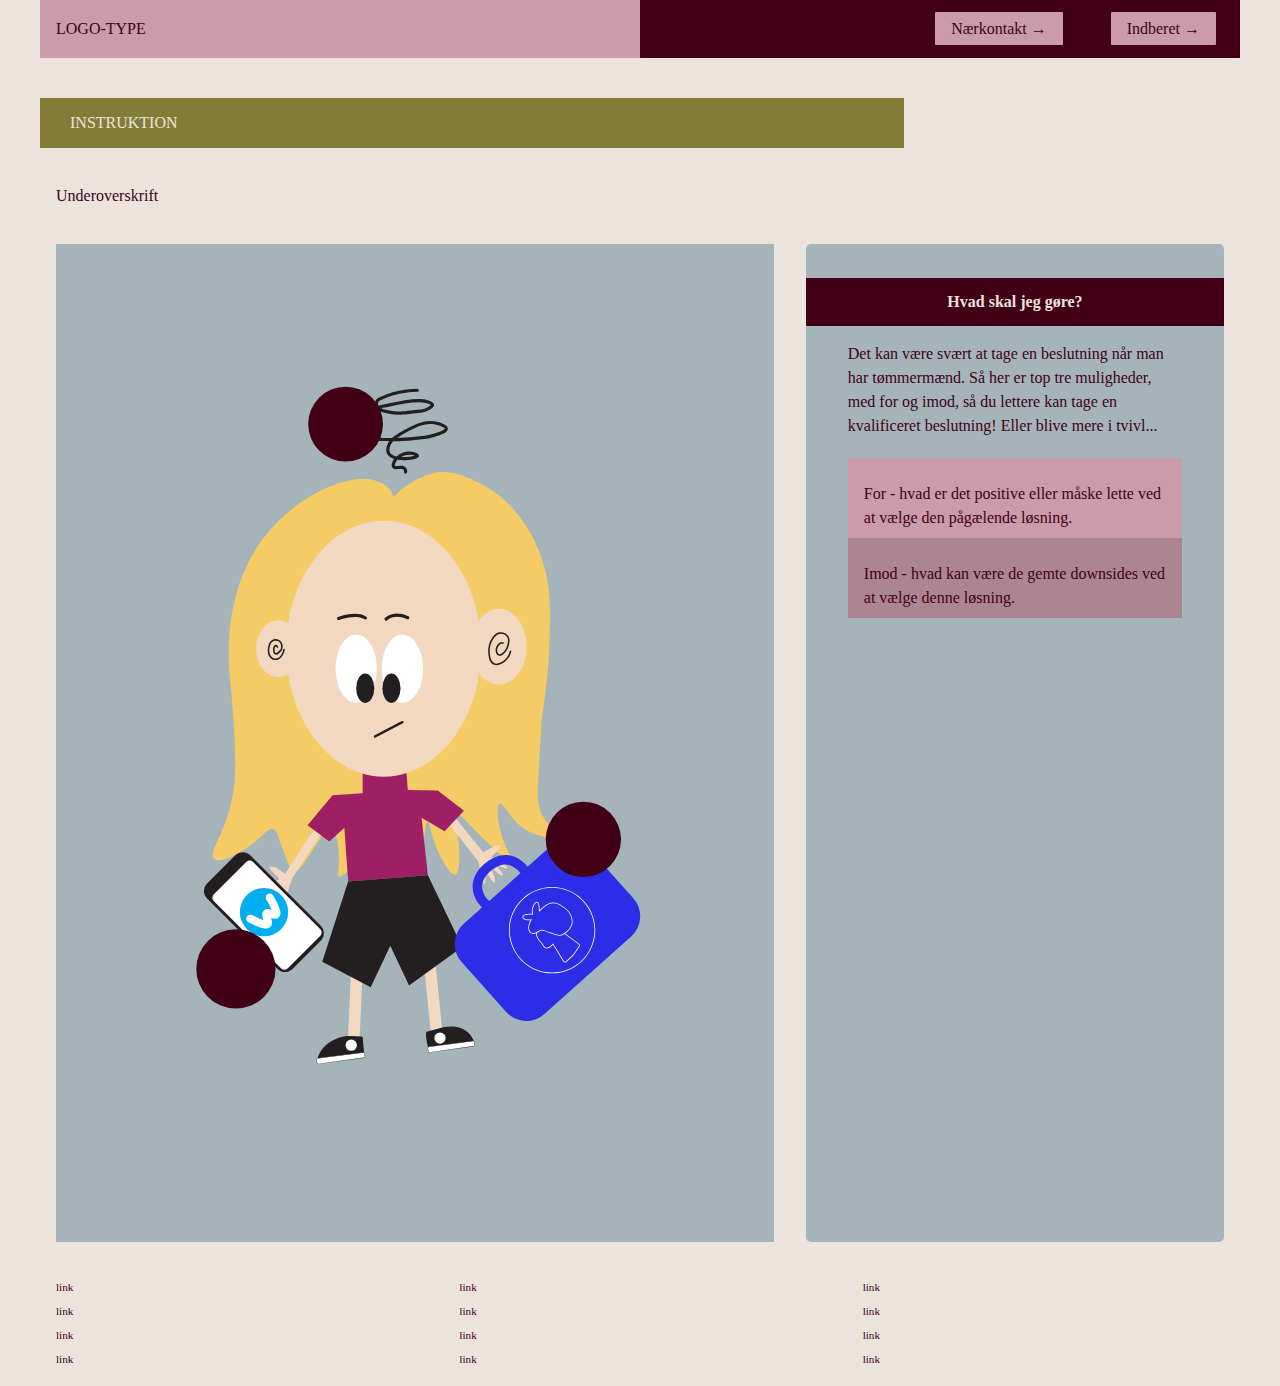
<file: instruction.html>
<!DOCTYPE html>
<html lang="en">

<head>
  <meta charset="UTF-8" />
  <meta http-equiv="X-UA-Compatible" content="IE=edge" />
  <meta name="viewport" content="width=device-width, initial-scale=1.0" />
  <link rel="stylesheet" href="css/reset.css" />
  <link rel="stylesheet" href="css/custom.css" />
  <link rel="stylesheet" href="css/fonts.css" />
  <link rel="stylesheet" href="css/general.css" />
  <link rel="stylesheet" href="css/layout.css" />
  <link rel="stylesheet" href="css/burger.css" />
  <link rel="stylesheet" href="css/cards.css" />
  <link rel="stylesheet" href="css/infographic.css" />
  <link rel="icon" type="image/png" href="img/fav.png" />
  <title>Emergency Site</title>
</head>

<body id="instruction">
  <header>
    <nav>
      <div id="logotype-wrapper" class="logo">
        <a href="index.html"> LOGO-TYPE </a>
      </div>
      <ul class="menu">
        <li><a class="menuItem" href="instruction.html">Nærkontakt </a></li>
        <li><a class="menuItem" href="register.html">Indberet</a></li>
      </ul>
      <button class="burger">
        <span class="line"></span>
        <span class="line"></span>
        <span class="line"></span>
      </button>
    </nav>
  </header>

  <main>
    <h1>INSTRUKTION</h1>
    <p>Underoverskrift</p>
    <section class="info-graphic">
      <?xml version="1.0" encoding="UTF-8"?>
      <svg xmlns="http://www.w3.org/2000/svg" viewBox="0 0 451.6 602.13">
        <g id="Rentegning">
          <path id="hår"
            d="M210.99,143.41c-1.01-2.59-5.04-5.62-10.79-7.38-16.84-5.15-55.64,11.65-75.67,45.19-19.14,32.05-15.93,69.78-15.37,76.38.41,4.88,1.55,14.36,2.46,29.97.81,13.91,1.44,24.78.92,34.89-1.57,30.78-18.1,47.59-12.91,51.79,4.42,3.58,18.95-5.99,20.59-7.07,9.67-6.37,12.82-12.91,16.6-11.68,2.19.71,2.4,3.31,6.63,14.75,4.13,11.17,5.2,12.12,6.28,12.3,1.76.28,3.75-1.47,12.91-15.68,6.71-10.4,8.03-13.18,9.84-12.91,3.52.53,5.55,12.11,5.53,20.6-.01,6.77-1.32,10.11,0,10.76,2.35,1.15,9.93-7.7,15.06-16.6,5.53-9.59,6.07-15.55,8.71-15.68,3.17-.16,6,8.77,9.21,18.75,3.46,10.76,3.47,14.6,5.7,15.06,3.88.8,9.99-9.57,12.96-18.44,3.27-9.78,2.61-17.44,4-17.52,1.43-.08,1.89,8.18,6.76,18.75.37.81,7.18,15.4,10.76,14.45,3.74-1,2.3-18.54,2.15-20.29-.97-11.8-3.88-17.8-2.15-18.75,1.9-1.04,6.58,5.59,17.83,16.6,1.85,1.81,16.31,15.97,18.14,14.45,1.26-1.05-5.13-8.22-8.02-21.21-1.27-5.71-2.29-14.5,0-15.37,2.93-1.12,6.91,12.32,19.08,17.83,7.81,3.53,16.56,4.05,17.52,1.84.88-2.01-5.45-4.65-9.53-11.99-3.71-6.67-3.4-13.35-3.07-19.06,1.6-27.57,2.39-41.35,2.46-41.81,1.94-13.71,4.51-31.95,4.92-49.92.5-22.05.86-38.12-7.07-56.74-3.28-7.71-13.07-29.81-36.27-41.5-8.79-4.42-19.37-9.49-30.74-6.46-7.1,1.9-10.94,4.7-15.29,7.31-8.21,4.93-7.83,10.3-10.14,4.37Z"
            style="fill: #f4cb64;" />
          <path id="højreArm"
            d="M247,343.31l21.48,26.43c.17.21.47.27.71.13l7.53-4.39c.08-.05.16-.07.25-.08l2-.09c.39-.02.68.37.55.74l-.63,1.79c-.03.08-.07.15-.14.21l-4.69,4.58c-.27.27-.2.72.14.89l7.88,4.01c.06.03.11.07.15.11l1.49,1.57c.37.39.03,1.03-.5.93l-2.65-.49c-.06-.01-.12-.03-.17-.06l-5.45-3.04,4.4,4.67s.04.05.06.08l1.66,2.54c.31.47-.2,1.05-.71.8l-2.42-1.21c-.05-.03-.1-.06-.14-.1l-2.56-2.49c-.42-.41-1.12.04-.91.59l1.52,4.04c.02.05.03.11.03.16l.17,2.91c.03.54-.65.8-.99.38l-1.71-2.13s-.04-.05-.05-.07l-1.99-3.53c-.27-.48-1.01-.31-1.04.24l-.19,3.73s0,.04,0,.05l-.34,2.31c-.08.56-.86.65-1.07.12l-.85-2.19s-.02-.07-.03-.1l-2.03-11.34c-.02-.09-.05-.17-.11-.24l-22.52-28.79c-.17-.22-.15-.54.04-.73l2.98-2.98c.23-.23.62-.21.82.04Z"
            style="fill: #f2d8c0;" />
          <path id="venstreArm"
            d="M163.62,353.41l-19.23,29.63c-.17.27-.53.34-.79.15l-5.19-3.62c-.07-.05-.15-.08-.24-.09l-3.16-.48c-.46-.07-.8.42-.57.83l1.14,2.02s.06.09.1.13l4.44,4.34c.29.28.19.77-.18.92l-5.97,2.44c-.06.03-.12.06-.17.11l-1.65,1.51c-.41.37-.09,1.05.46.97l2.52-.38c.06,0,.11-.03.16-.05l5.7-2.78-5.16,4.1c-.05.04-.09.09-.13.14l-1.11,1.77c-.28.45.16,1.01.67.83l2.14-.76c.07-.02.13-.06.19-.11l5.02-4.49-4.27,5.37c-.05.07-.09.14-.11.23l-.42,1.84c-.13.56.56.92.95.51l1.3-1.36s.03-.03.04-.05l2.19-2.91c.36-.48,1.12-.14,1,.45l-.69,3.33c-.01.07-.02.14,0,.21l.24,1.43c.09.54.82.64,1.06.15l1.17-2.38s.02-.05.03-.08l3.38-10.83s.04-.1.07-.14l19.29-29.73c.16-.25.1-.57-.13-.75l-3.27-2.53c-.26-.2-.64-.14-.82.14Z"
            style="fill: #f2d8c0;" />
          <polygon id="tShirt"
            points="192.88 315.57 192.88 332.81 173.95 334.09 158.22 353.08 171.87 363.17 181.37 354.56 183.74 388.4 233.9 384.54 229.94 348.26 244.42 356.73 256.62 343.95 240.09 331.08 221.26 330.78 219.87 312.71 192.88 315.57"
            style="fill: #9e1f63;" />
          <path id="ansigt"
            d="M278.62,216.9c-5.01,0-9.52,2.9-12.69,7.53-6.1-36.02-30.54-62.95-59.79-62.95s-54.44,27.74-60.06,64.57c-1.88-1.22-4-1.93-6.25-1.93-7.66,0-13.87,8-13.87,17.88s6.21,17.88,13.87,17.88c2.25,0,4.37-.71,6.25-1.93,5.64,36.81,30.38,64.53,60.06,64.53s54.63-27.96,60.12-65.01c3.15,4.36,7.52,7.06,12.36,7.06,9.61,0,17.39-10.66,17.39-23.81s-7.79-23.81-17.39-23.81Z"
            style="fill: #f2d8c0;" />
          <path
            d="M137.94,249.12c-.57,0-1.2-.1-1.83-.41-.87-.42-1.37-1.06-1.59-1.33-2.03-2.57-1.2-6.25-.9-7.31.33-1.16.64-2.26,1.72-3.13,1.16-.93,3.22-1.48,5-.48,2.39,1.35,2.65,4.56,1.79,6.27-.26.51-.59.85-1.01,1.27-.62.64-2.08,2.13-3.33,1.62-.84-.34-1.06-1.35-1.18-1.9-.27-1.21-.03-2.7.56-3.53.33-.47.68-.6.92-.63.56-.07,1.09.3,1.64,1.11.15.23.09.54-.13.69-.23.15-.54.09-.69-.13-.45-.66-.68-.68-.69-.68h0s-.11.05-.23.21c-.38.53-.63,1.7-.4,2.74.08.34.23,1.05.58,1.19.29.12.91-.03,2.24-1.4.38-.39.64-.65.83-1.03.67-1.32.46-3.9-1.39-4.94-1.37-.77-2.98-.34-3.89.39-.83.66-1.07,1.53-1.38,2.62-.27.95-1.02,4.22.72,6.42.19.24.57.72,1.24,1.05,1.28.62,2.6.15,2.97-.01,1.07-.45,1.62-1.28,2.16-2.08.65-.97,1.08-2.07,1.28-3.28.05-.27.3-.45.58-.41.27.05.46.3.41.58-.23,1.35-.71,2.58-1.44,3.67-.59.88-1.26,1.88-2.6,2.45-.29.12-1.05.4-1.97.4Z"
            style="fill: #231f20;" />
          <path
            d="M276.93,252.37c-.47,0-.96-.08-1.46-.3-1.41-.6-2.14-1.88-2.45-2.42-.46-.81-.8-2.06-.99-3.62-.18-1.53-.49-4.08.48-7.16.2-.62.61-1.9,1.55-3.32.95-1.43,2.26-3.39,4.58-3.87,2.05-.42,4.77.35,6.04,2.63,1.1,1.97.51,4.12.05,5.86-.57,2.14-1.58,3.81-3,4.96-.8.66-2.14,1.75-3.5,1.18-1.34-.57-1.63-2.4-1.69-2.95-.26-2.42,1.41-5,3.49-5.42.4-.08.81-.08,1.22,0,.27.05.45.31.4.58-.05.27-.32.45-.58.4-.29-.05-.57-.06-.84,0-1.58.32-2.89,2.42-2.69,4.33.09.81.42,1.86,1.09,2.14.79.34,1.84-.52,2.47-1.03,1.88-1.54,2.47-3.73,2.66-4.45.44-1.64.94-3.5.05-5.11-1.02-1.84-3.33-2.48-4.97-2.13-1.93.4-3.05,2.09-3.96,3.44-.87,1.31-1.25,2.5-1.43,3.07-.91,2.86-.62,5.29-.44,6.73.17,1.41.48,2.56.86,3.24.29.5.88,1.54,1.97,2,1.12.48,2.2.08,3.33-.34,1.03-.38,3.58-1.58,5.19-4.53.46-.85.81-1.78,1.03-2.75.06-.27.32-.44.6-.38.27.06.44.33.38.6-.24,1.06-.62,2.08-1.13,3.01-1.77,3.25-4.59,4.57-5.72,4.99-.8.3-1.68.62-2.61.62Z"
            style="fill: #231f20;" />
          <ellipse id="venstreØjeH" cx="188.79" cy="254.54" rx="13" ry="21.51" style="fill: #fff;" />
          <ellipse id="højreØjeH" cx="217.89" cy="254.54" rx="13" ry="21.51" style="fill: #fff;" />
          <ellipse id="venstreØjes" cx="194.49" cy="266.83" rx="5.7" ry="9.22" style="fill: #231f20;" />
          <ellipse id="højreØjeS" cx="210.99" cy="266.83" rx="5.7" ry="9.22" style="fill: #231f20;" />
          <g id="mund">
            <g>
              <path d="M200.58,297.2c5.77-3.02,11.54-6.04,17.31-9.06" style="fill: #231f20;" />
              <rect x="199.47" y="292.41" width="19.54" height=".5" transform="translate(-111.96 130.61) rotate(-27.66)"
                style="fill: #231f20;" />
            </g>
            <g>
              <path
                d="M200.47,297.68c-.14-.03-.26-.12-.33-.26-.13-.24-.03-.55.21-.68l17.31-9.07c.24-.13.55-.03.67.21.13.24.03.55-.21.68l-17.31,9.07c-.11.06-.23.07-.34.04Z"
                style="fill: #231f20;" />
              <path
                d="M200.58,297.95c-.05,0-.11,0-.16-.02h0c-.22-.05-.4-.19-.5-.38-.19-.37-.05-.82.32-1.01l17.31-9.07c.37-.19.82-.05,1.01.32.19.37.05.82-.32,1.01l-17.31,9.07c-.11.06-.23.08-.35.08ZM200.53,297.44c.06.01.12,0,.17-.02l17.31-9.07c.12-.06.17-.22.11-.34-.06-.12-.22-.17-.34-.11l-17.31,9.07c-.12.06-.17.22-.11.34.03.07.09.11.17.13Z"
                style="fill: #231f20;" />
            </g>
          </g>
          <path
            d="M219.91,131.81s-.04,0-.05,0c-.55-.03-.98-.5-.95-1.05.03-.6-.08-1.04-.31-1.32-.52-.61-1.83-.53-3.1-.45-1.56.1-3.17.2-4.02-1.02-.82-1.19-.2-2.69.18-3.58.26-.61.59-1.2,1-1.74-1.95-.6-3.59-1.6-4.42-3.23-.99-1.94-.39-4.03-.07-5.16.24-.85.62-1.77,1.37-2.8-.9-.02-1.64-.05-2.18-.07h-.17c-3.95-.15-10-.63-16.93-3.11-5.13-1.84-7.47-3.6-7.84-5.9-.44-2.75,1.96-5.27,2.75-6.11,2.17-2.28,4.71-3.11,5.67-3.42,4.56-1.48,7.82-2.49,10.09-3.15-.24-.5-.4-1.08-.4-1.73,0-.73.2-1.85,1.2-3,.88-1.01,1.98-1.34,2.64-1.54.13-.04.24-.07.32-.1,5.09-2.45,9.41-3.31,12-3.81,3.44-.68,6.99-1.06,10.54-1.13.53.02,1.01.43,1.02.98.01.55-.43,1.01-.98,1.02-3.43.07-6.86.43-10.19,1.09-2.49.49-6.66,1.31-11.52,3.65-.15.07-.36.14-.61.22-.54.16-1.21.36-1.69.92-.49.56-.73,1.12-.72,1.69,0,.44.15.83.37,1.17,1.36-.38,2.12-.55,2.45-.62h0c1.46-.3,2.9-.59,4.31-.88,9.65-1.96,17.99-3.65,23.95-2.01,2.02.56,4.1,1.34,4.19,2.97.06.95-.71,1.86-2.43,2.86-2.72,1.59-5.33,1.98-6.07,2.07-11.46,1.3-12.94,1.32-14.96,1.25-2.02-.07-3.79-.43-7.32-1.12-1.49-.3-2.84-.63-4.2-1.72-.15-.12-.37-.3-.61-.52-2.2.63-5.62,1.67-10.76,3.35-.9.29-3.02.98-4.84,2.9-.62.65-2.51,2.64-2.23,4.41.15.91.99,2.35,6.54,4.34,7.43,2.66,13.9,2.9,16.33,2.99h.17c.85.04,2.17.09,3.89.1,1.57-1.45,3.9-3.08,7.44-4.96,6.94-3.68,12.93-6.87,20.16-5.49.77.15,7.57,1.52,7.59,4.57.02,2.38-3.88,3.73-8.6,5.12-3.33.98-6.06,1.29-10.59,1.81l-1.4.16c-5.59.65-10.34.8-13.78.8-1.29,1.33-1.79,2.42-2.05,3.33-.28.98-.7,2.46-.07,3.7.71,1.4,2.58,2.11,4.19,2.47,2.82-2.44,7.07-3.66,10.67-2.7,3.1.83,3.42,1.74,3.35,2.44-.07.72-.6,1.55-3.98,2.2-1.99.38-5.89.77-9.41.22-.57.61-1.03,1.29-1.33,2.02-.16.38-.58,1.38-.38,1.67.2.29,1.48.21,2.24.16,1.6-.1,3.58-.23,4.75,1.14.58.68.85,1.6.79,2.73-.03.53-.47.95-1,.95ZM217.09,121.37c3.33.21,6.75-.29,8.39-.8-.33-.12-.71-.25-1.12-.36-2.33-.63-5.07-.09-7.26,1.16ZM235.46,100.7c-5.25,0-10,2.52-15.77,5.59-2.2,1.17-3.88,2.22-5.19,3.17,3.07-.06,6.87-.26,11.18-.76l1.41-.16c4.57-.52,7.09-.81,10.25-1.74,6.48-1.91,7.17-2.86,7.17-3.18,0-.51-2.33-1.93-5.96-2.62-1.05-.2-2.08-.29-3.08-.29ZM204.6,90.75c.85.53,1.75.74,2.8.95,3.42.68,5.14,1.02,7,1.09,1.87.07,3.37.04,14.66-1.24.46-.05,2.84-.38,5.28-1.81.93-.54,1.28-.9,1.4-1.06-.14-.14-.69-.57-2.68-1.11-5.51-1.52-13.63.13-23.03,2.04-1.42.29-2.86.58-4.32.87h0s-.32.07-1.12.27Z"
            style="fill: #231f20;" />
          <g>
            <rect x="93.75" y="389.44" width="74.03" height="36.45" rx="5.67" ry="5.67"
              transform="translate(326.56 26.94) rotate(45)" style="fill: #231f20;" />
            <path
              d="M144.06,445.37c-1.71,0-3.42-.65-4.72-1.95l-44.33-44.33c-2.6-2.6-2.6-6.83,0-9.43l17.75-17.75c2.6-2.6,6.83-2.6,9.43,0l44.33,44.33c2.6,2.6,2.6,6.83,0,9.43l-17.75,17.75c-1.3,1.3-3.01,1.95-4.72,1.95ZM117.48,371.95c-1.2,0-2.39.46-3.3,1.37l-17.75,17.75c-1.82,1.82-1.82,4.78,0,6.6l44.33,44.33c1.82,1.82,4.78,1.82,6.6,0l17.75-17.75c1.82-1.82,1.82-4.78,0-6.6l-44.33-44.33c-.91-.91-2.11-1.37-3.3-1.37Z"
              style="fill: #231f20;" />
          </g>
          <rect x="99.85" y="392.13" width="65.73" height="34.81" rx="2.83" ry="2.83"
            transform="translate(328.46 26.11) rotate(45)" style="fill: #fff;" />
          <circle cx="130.84" cy="407.66" r="15.19" transform="translate(-249.94 211.92) rotate(-45)"
            style="fill: #00aeef;" />
          <path
            d="M131.91,417.98c-2.33,0-5.75-1.29-10.91-4.01-1.22-.64-1.69-2.15-1.05-3.38.64-1.22,2.16-1.69,3.38-1.05,3.73,1.96,5.92,2.81,7.15,3.17-.01-.04-.03-.08-.04-.12-.57-1.66-1.43-4.17.37-5.9,1.44-1.39,3.29-1.06,4.77-.59-.53-1.28-1.51-3.28-3.33-6.37-.7-1.19-.3-2.72.89-3.42,1.19-.7,2.72-.3,3.42.89,4.81,8.17,5.71,11.77,3.47,13.76-1.48,1.3-3.3.84-4.76.33.55,1.61,1.14,3.7-.23,5.34-.75.89-1.74,1.35-3.13,1.35Z"
            style="fill: #fff;" />
          <rect x="167.6" y="461.39" width="41.37" height="7.34" transform="translate(-284.81 632.13) rotate(-87.41)"
            style="fill: #f2d8c0;" />
          <rect x="233.65" y="442.25" width="7.34" height="41.37" transform="translate(-44.94 25.95) rotate(-5.72)"
            style="fill: #f2d8c0;" />
          <polygon
            points="183.74 388.4 167.48 438.91 197.94 454.87 210.26 428.85 222.05 453.83 255.53 429.54 233.9 384.54 183.74 388.4"
            style="fill: #231f20;" />
          <path
            d="M183.65,485.55c-.79.04-15.01.87-19.35,14.47-.2.64.31,1.27.98,1.19l27.71-3.48c.48-.06.83-.49.79-.97l-.83-10.07c-.04-.46-.41-.82-.87-.83l-8.36-.3s-.05,0-.07,0Z"
            style="fill: #231f20;" />
          <path
            d="M243.77,480.06s13.5-3.55,18.71,7.83c.22.48-.04,1.04-.53,1.13l-26.88,5.12c-.38.07-.75-.18-.85-.57-.59-2.41-2.4-10.24-.98-10.72,1.68-.56,10.53-2.8,10.53-2.8Z"
            style="fill: #231f20;" />
          <g>
            <path
              d="M163.89,500.67l.32,1.71c.09.47.55.79,1.04.73l28.1-3.83c.46-.06,1.01-.38,1.01-.83l-.21-1.65c0-.54-.5-.96-1.05-.89l-28.42,3.71c-.52.07-.88.55-.79,1.05Z"
              style="fill: #fff;" />
            <path
              d="M165.13,503.24c-.5,0-.94-.34-1.03-.84l-.32-1.71c-.05-.27.01-.55.17-.77.17-.23.43-.39.72-.42l28.42-3.71c.3-.04.62.05.85.25.22.19.35.47.35.76l.21,1.63c0,.51-.57.89-1.11.97l-28.1,3.83s-.1,0-.15,0ZM164.01,500.65l.32,1.71c.08.41.47.68.9.62l28.1-3.83c.43-.06.9-.36.9-.7l-.21-1.63c0-.23-.09-.44-.26-.58-.18-.15-.41-.23-.65-.19l-28.42,3.71c-.23.03-.42.14-.55.32-.12.17-.17.38-.13.58h0Z"
              style="fill: #231f20;" />
          </g>
          <g>
            <path
              d="M233.86,493.46l.31,1.71c.09.47.53.79,1.01.73l27.19-3.83c.44-.06.97-.38.97-.83l-.2-1.65c0-.54-.48-.96-1.02-.89l-27.51,3.71c-.51.07-.85.55-.76,1.05Z"
              style="fill: #fff;" />
            <path
              d="M235.05,496.02c-.49,0-.91-.34-1-.84l-.31-1.71c-.05-.28.01-.55.18-.78.17-.23.41-.38.69-.41l27.51-3.71c.29-.04.59.05.81.24.22.19.35.47.35.77l.2,1.63c0,.51-.55.89-1.08.97l-27.19,3.83s-.1,0-.15,0ZM262.24,488.81s-.07,0-.1,0l-27.51,3.71c-.21.03-.4.14-.52.31-.12.17-.17.38-.13.59l.31,1.71c.08.41.45.69.87.62l27.19-3.83c.42-.06.87-.34.87-.7l-.2-1.63c0-.24-.1-.45-.26-.59-.14-.12-.32-.19-.51-.19Z"
              style="fill: #231f20;" />
          </g>
          <circle cx="185.69" cy="491.37" r="3.54" style="fill: #fff;" />
          <circle cx="241.52" cy="486.85" r="3.54" style="fill: #fff;" />
          <path
            d="M281.77,409.93c-10.86,0-19.7-8.25-19.7-18.39s10.14-17.9,17.47-19.54c4.54-1.02,9.39.3,13.66,3.72,5.02,4.02,8.27,10.23,8.27,15.82,0,10.14-8.84,18.39-19.7,18.39ZM282.57,377.66c-.56,0-1.13.06-1.72.19-5.33,1.19-12.78,6.98-12.78,13.68s6.14,12.39,13.7,12.39,13.7-5.56,13.7-12.39c0-3.78-2.42-8.25-6.02-11.14-1.37-1.1-3.91-2.74-6.88-2.74Z"
            style="fill: #2d2de8;" />
          <rect x="255.48" y="380.97" width="107.26" height="76.1" rx="17.01" ry="17.01"
            transform="translate(-200.61 312.66) rotate(-41.8)" style="fill: #2d2de8;" />
          <g>
            <circle cx="312.04" cy="419.02" r="26.87" style="fill: #2d2de8;" />
            <path
              d="M312.04,446.13c-14.95,0-27.12-12.16-27.12-27.12s12.17-27.12,27.12-27.12,27.12,12.17,27.12,27.12-12.16,27.12-27.12,27.12ZM312.04,392.4c-14.68,0-26.62,11.94-26.62,26.62s11.94,26.62,26.62,26.62,26.62-11.94,26.62-26.62-11.94-26.62-26.62-26.62Z"
              style="fill: #fff;" />
          </g>
          <g>
            <path
              d="M328.78,427.66l-10.83-8.05-1.33,1.43c-1.09-2.52-4.97-3.62-8.01-3.62-3.57,0-6.46.23-6.46,3.79,0,1.81,1.71,4.4,2.91,5.57,1.16,1.14,1.8,3.55,3.55,3.55,1.5,0,2.91-1.37,4.02-2.55l6.74,10.94c.29.48.95.56,1.36.18l4.5-4.25c.08-.08.16-.16.22-.26l3.57-5.15c.36-.51.24-1.22-.26-1.59Z"
              style="fill: #2d2de8;" />
            <path
              d="M320.14,439.41s-.1,0-.15,0c-.34-.04-.64-.24-.82-.53l-6.57-10.66c-1.23,1.27-2.55,2.39-3.98,2.39-1.3,0-2.02-1.13-2.71-2.23-.33-.53-.65-1.03-1.02-1.39-1.2-1.18-2.98-3.82-2.98-5.75,0-4.04,3.72-4.04,6.71-4.04s6.76,1.08,8.07,3.43l1.23-1.33,11.01,8.19c.61.46.75,1.31.32,1.94l-3.57,5.15c-.07.11-.16.21-.26.3l-4.5,4.25c-.21.2-.49.31-.78.31ZM312.68,427.39l6.92,11.22c.1.16.27.27.46.29.19.03.38-.04.52-.17l4.5-4.25c.07-.07.13-.14.19-.22l3.57-5.15c.28-.41.19-.96-.21-1.25l-10.65-7.92-1.43,1.55-.15-.35c-1.03-2.38-4.75-3.47-7.78-3.47-3.64,0-6.21.25-6.21,3.54,0,1.71,1.65,4.24,2.83,5.4.41.4.76.95,1.09,1.48.65,1.03,1.26,2,2.28,2,1.33,0,2.63-1.19,3.84-2.47l.22-.24Z"
              style="fill: #fff;" />
          </g>
          <g>
            <path
              d="M319.94,405.04c-2.44-1.53-4.03-3.24-7.51-3.24-3.15,0-6.14,3.14-8.49,5.03,0-2.7-.14-5.5-1.42-5.5-1.36,0-2.95,3.04-2.95,5.87,0,.63.06,1.23.16,1.79-.49-.07-1.05-.12-1.69-.12-3.76,0-4.5,1.39-4.48,2.14.02.61,1.84,1.53,3.23,1.53.76,0,1.45-.05,2.09-.12-.97,1.77-1.61,3.62-1.61,5.02,0,2.81,2.37,5.21,6.34,2.32,2.51-1.83,3.08-.28,6.77.76,3.81,1.08,6.14,2.54,8.54,1.11,3.12-1.86,5.77-4.82,5.77-7.98s-1.78-6.75-4.74-8.61Z"
              style="fill: #2d2de8;" />
            <path
              d="M316.75,422.47c-1.23,0-2.53-.44-4.02-.94-.76-.26-1.55-.52-2.43-.77-1.15-.32-2-.7-2.69-1-1.54-.67-2.24-.98-3.87.21-1.82,1.33-3.55,1.7-4.85,1.04-1.16-.59-1.88-1.95-1.88-3.56,0-1.26.51-2.96,1.42-4.72-.57.05-1.11.07-1.65.07-1.38,0-3.45-.93-3.48-1.77,0-.25.05-.74.52-1.22.52-.54,1.67-1.17,4.21-1.17.48,0,.95.03,1.39.08-.07-.5-.11-1.01-.11-1.5,0-2.92,1.68-6.12,3.21-6.12,1.43,0,1.64,2.51,1.67,5.23.29-.24.59-.5.9-.76,2.18-1.87,4.66-3.99,7.34-3.99,2.86,0,4.51,1.14,6.25,2.35.44.31.9.62,1.39.93h0c2.86,1.8,4.86,5.43,4.86,8.82,0,2.94-2.2,6-5.89,8.19-.75.45-1.5.62-2.29.62ZM305.67,418.67c.69,0,1.33.28,2.14.64.67.29,1.51.66,2.63.98.89.25,1.72.53,2.45.78,2.41.81,4.15,1.4,5.89.36,2.73-1.62,5.65-4.52,5.65-7.76s-1.94-6.72-4.62-8.4h0c-.5-.31-.96-.63-1.4-.94-1.75-1.21-3.27-2.26-5.97-2.26-2.5,0-4.9,2.06-7.02,3.87-.46.39-.89.77-1.31,1.1l-.4.33v-.52c0-1.71-.02-5.25-1.17-5.25s-2.71,2.83-2.71,5.62c0,.57.05,1.16.16,1.75l.06.34-.34-.05c-.52-.08-1.07-.12-1.66-.12-2.37,0-3.4.55-3.85,1.02-.34.35-.38.69-.38.86.01.37,1.61,1.29,2.98,1.29.67,0,1.34-.04,2.06-.12l.48-.05-.23.42c-1.01,1.83-1.58,3.62-1.58,4.9,0,1.41.62,2.61,1.61,3.11,1.13.57,2.67.22,4.33-.99.89-.65,1.58-.9,2.22-.9Z"
              style="fill: #fff;" />
          </g>
          <path
            d="M177.78,224c-.4,0-.77-.24-.93-.63-.2-.51.05-1.09.56-1.3.45-.18,11.16-4.34,17.77-.27.47.29.62.91.33,1.38-.29.47-.91.62-1.38.33-5.76-3.54-15.89.39-15.99.43-.12.05-.24.07-.37.07Z"
            style="fill: #231f20;" />
          <path
            d="M207.59,224.41c-.24,0-.49-.09-.68-.27-.4-.37-.43-1-.06-1.41.21-.23,5.24-5.55,14.82-1.14.5.23.72.82.49,1.33-.23.5-.83.72-1.33.49-8.2-3.78-12.34.49-12.51.67-.2.21-.47.32-.73.32Z"
            style="fill: #231f20;" />
        </g>
        <g id="Hotspot">
          <circle id="hotspotTelefon" cx="113.15" cy="443.37" r="24.93" style="fill: #410016;" />
          <circle id="hotspotIrma" cx="331.69" cy="361.91" r="23.68" style="fill: #410016;" />
          <circle id="hotspotHoved" cx="182.14" cy="100.7" r="23.53" style="fill: #410016;" />
        </g>
      </svg>
    </section>
    <section class="info-text">
      <h2>Hvad skal jeg gøre?</h2>
      <article>
        <p class="placeholder">Det kan være svært at tage en beslutning når man har tømmermænd. Så her er top tre
          muligheder, med for og imod, så du lettere kan tage en kvalificeret beslutning! Eller blive mere i tvivl...
        </p>
      </article>
      <aside id="efficiency" class="info-box">For - hvad er det positive eller måske lette ved at vælge den pågælende
        løsning.</aside>
      <aside id="requirement" class="info-box">Imod - hvad kan være de gemte downsides ved at vælge denne løsning.
      </aside>
    </section>
  </main>

  <footer>
    <nav class="some">
      <ul>
        <li><a href="">link</a></li>
        <li><a href="">link</a></li>
        <li><a href="">link</a></li>
        <li><a href="">link</a></li>
      </ul>
    </nav>
    <nav class="another">
      <ul>
        <li><a href="">link</a></li>
        <li><a href="">link</a></li>
        <li><a href="">link</a></li>
        <li><a href="">link</a></li>
      </ul>
    </nav>
    <nav class="yetanother">
      <ul>
        <li><a href="">link</a></li>
        <li><a href="">link</a></li>
        <li><a href="">link</a></li>
        <li><a href="">link</a></li>
      </ul>
    </nav>
  </footer>
  <script src="js/burger.js"></script>
  <script src="js/main.js"></script>
  <script src="js/dialog.js"></script>
</body>

</html>
</file>
<file: css/custom.css>
:root {
  /* Colours */
  --color-bg: #ede3dd; /* page background /*

  /* Header */
  --color-head-bg: #827c36;

  /* Logotype */
  --color-logotype-bg: #ca9baa;
  --color-text-logotype: #410016;
  --font-logotype-size: 1rem;

  /* Global menu */
  --color-menu-bg: #410016;
  /* Links */
  --color-link-bg: #ca9baa; /* nærkontakt + inberet knapper*/
  --color-link-hover: #fff; /* used - hover_ovenstående*/
  --color-link-active: #90998f; /* used - klik_ovenstående */
  --border-radius-links: 1px;

  /* Headlines og rubrik */
  --font-h1-size: 1rem;
  --font-sub1-size: 1rem;
  --font-h2-size: 1rem;
  --font-h3-size: 1rem;
  --color-headline-bg: #410016; /* underoverskifter */
  --color-headline-text-page: #ede3dd; /* breakng tekst */

  /* Tekst */
  --color-text: #410016;
  --color-text-inverted: #ede3dd;

  /*  Marginer */
  --margin-head-bottom: 5px;

  /* Borders */
  --border-radius: 5px;

  /* Cards */
  --color-card-bg: #a4b4be;
  --color-cta-card-bg: #ca9baa;
  /* news-cards */
  --color-news-bg: #a4b5be;
  --color-news-bg-inverted: #ca9baa;
  --color-cta-newscard-bg: #787473;
  --color-cta-newscard-bg-inverted: #7b7d83;

  /* Fonts */
  --font-family-sans: ui-sans-serif;
  /* --font-weight-light: 300;
  --font-weight-regular: 400;
  --font-weight-medium: 500;
  --font-weight-bold: 700; */

  /* Text sizes */
  --logotype-size: 1rem;
  --headline1-size: 2rem;
  --headline2-size: 1rem;
  --headline3-size: 1rem;
  --bodytext-size: 1rem;
  --cta-text-size: 1rem;
  --followup-text-size: 1rem;
  --form-submit-size: 1rem;

  /* Infographics */
  --color-info-bg: #a4b4ba;
  --color-infobox-1-bg: #ca9baa;
  --color-infobox-2-bg: #ad8592;
}
</file>
<file: css/fonts.css>
@font-face {
  font-family: "Rubik";
  src: url("../fonts/Rubik-VariableFont_wght.woff2") format("woff2"), url("/fonts/Rubik-Regular.woff") format("woff");
  font-weight: var(--font-weight-regular);
  font-style: normal;
}

@font-face {
  font-family: "Rubik";
  src: url("../fonts/Rubik-VariableFont_wght.woff2") format("woff2");
  font-weight: var(--font-weight-bold);
  font-style: normal;
}

@font-face {
  font-family: "Rubik";
  src: url("../fonts/Rubik-VariableFont_wght.woff2") format("woff2");
  font-weight: var(--font-weight-light);
  font-style: normal;
}
@font-face {
  font-family: "Rubik";
  src: url("../fonts/Rubik-VariableFont_wght.woff2") format("woff2");
  font-weight: var(--font-weight-medium);
  font-style: normal;
}
</file>
<file: css/general.css>
html {
  font-family: var(--font-family-sans);
  color: var(--color-text);
  background-color: var(--color-bg);
}

header {
  height: min-content;
}

#main-disclamer {
  height: 225px;
  background-color: var(--color-head-bg);
  display: flex;
  justify-content: flex-start;
  align-items: center;
  padding-left: 2rem;
  padding-bottom: 2%;
  margin-bottom: var(--margin-head-bottom);
}

#main-disclamer-content {
  display: flex;
  column-gap: 1rem;
}

main section {
  padding: 20px;
  border-radius: var(--border-radius);
}

h1 {
  font-size: var(--font-h1-size);
  font-weight: var(--font-weight-bold);
  color: var(--color-text-inverted);
  margin: 5px 0;
  line-height: 1.3rem;
  text-align: left;
}

#instruction h1,
#register h1 {
  margin: 40px 0 20px 0;
  padding: 15px 30px;
  background-color: var(--color-head-bg);
  font-size: var(--font-h2-size);
}

#instruction p {
  grid-column: 1/-1;
  margin-bottom: 20px;
  font-size: var(--font-h2-size);
  line-height: 1.5rem;
}

.sub {
  font-size: var(--font-sub1-size);
  font-weight: var(--font-weight-light);
  color: var(--color-text-inverted);
}

h2 {
  font-size: var(--headline2-size);
}

h3 {
  font-size: var(--headline3-size);
}

main>h1 {
  width: calc(80% - 6rem);
}

/* NAVIGATION STRUCTURES */
header>nav {
  height: 100%;
  background-color: var(--color-menu-bg);
}

nav ul {
  list-style: none;
}

a {
  font-family: var(--font-family-sans);
}

nav a {
  text-decoration: none;
  color: var(--color-text);
}

/* Måske skal du lave en ny regel for logotype-wrapper, når du har lavet din logotype */
#logotype-wrapper {
  background-color: var(--color-logotype-bg);
  display: flex;
  justify-content: flex-start;
  align-items: center;
  height: 3.6rem;
}

#logotype-wrapper>a {
  color: var(--color-text-logotype);
  font-size: var(--font-logotype-size);
  font-weight: var(--font-weight-medium);
  width: max-content;
  margin-left: 1rem;
}

/* Global menu */
header nav li a {
  margin: 1.5rem;
  background-color: var(--color-link-bg);
  color: var(--color-text);
  font-size: var(--followup-text-size);
  padding: 0.5rem 1rem;
  border-radius: var(--border-radius-links);
}

/* Pilen efter menu-tekst */
header>nav li>a:after {
  content: " \2192";
}

/* Global menu hover effekt - Lav den om til det, du synes */
nav a:hover {
  background-color: var(--color-link-hover);
}

nav a:active {
  background-color: var(--color-link-active);
}

/* FOOTER */
footer a {
  font-size: 0.7rem;
}
</file>
<file: css/layout.css>
/* LAYOUT FOR MAIN CONTENT */
body {
  display: grid;
  grid-template-rows: auto 1fr auto;
  height: 100vh;
  max-width: 1200px;
  margin: 0 auto;
}
main {
  display: grid;
  row-gap: 1rem;
}
main > *:not(:first-child) {
  margin: 0 1rem;
}
main {
  grid-template-rows: min-content min-content 1fr min-content;
}
#instruction main {
  grid-template-rows: min-content min-content min-content 1fr min-content;
}
/* LAYOUT FOR HEADER AND FOOTER */
footer {
  display: grid;
  gap: 10px;
}
header nav,
footer nav {
  display: flex;
  justify-content: space-between;
  align-items: center;
}
header nav > * {
  flex: 1;
}
nav ul {
  display: flex;
  justify-content: flex-end;
}
header ul {
  height: 100%;
  width: clamp(175px, 50%, 300px);
}
footer ul {
  flex-direction: column;
  padding-left: 1rem;
}

/* LAYOUT FOR SECTIONS */
#daily,
#breaking {
  display: grid;
}
#daily {
  grid-template-rows: repeat(2, minmax(200px, min-content));
  gap: 1rem;
}
#breaking {
  grid-template-rows: repeat(auto-fit, minmax(50px, min-content));
  gap: 0;
}

@media (width > 600px) {
  #frontpage > main {
    grid-template-columns: 6fr 3fr;
    grid-template-rows: auto 1fr auto;
  }
  #instruction > main,
  #register > main {
    grid-template-columns: 5fr 3fr;
    grid-template-rows: auto auto 1fr auto;
  }

  .qr {
    order: 1;
  }

  h1 {
    grid-column: 1 / -1;
  }
  footer {
    grid-template-columns: 1fr 1fr 1fr;
  }
}
</file>
<file: css/burger.css>
.burger {
  width: 30px;
  height: 20px;
  cursor: pointer;
}

.burger .line {
  display: block;
  width: 100%;
  height: 2px;
  background-color: #333333;
  margin-bottom: 5px;
  transition: 0.2s linear;
}
.burger {
  display: none;
}
@media screen and (width < 800px) {
  .menu {
    display: none;
  }
  .logo {
    flex: 0 0 50vw;
  }
  .burger {
    display: block;
    background-color: transparent;
    border: 0;
    flex: 0 0 auto;
    margin: 0 20px;
  }
  .burger.active .line:nth-child(1) {
    transform: rotate(45deg) translate(5px, 5px);
    transition: 0.2s linear;
  }
  .burger.active .line:nth-child(2) {
    opacity: 0;
    transition: 0.15s linear;
  }
  .burger.active .line:nth-child(3) {
    transform: rotate(-45deg) translate(5px, -5px);
    transition: 0.2s linear;
  }
  nav.active .menu {
    display: block;
    background-color: var(--color-menu-bg);
    position: absolute;
    top: 3.6rem;
    right: 0;
    width: clamp(200px, 50vw, 400px);
    z-index: 1;
    opacity: 0.8;
  }
  header > nav li > a:after {
    content: "";
  }
  nav.active .menu li {
    margin: 40px 20px;
    text-align: right;
  }
  nav.active .menu a {
    font-size: 24px;
  }
}
</file>
<file: css/cards.css>
::backdrop {
  backdrop-filter: blur 5px;
}

.daily_card {
  background-color: var(--color-card-bg);
  display: grid;
  grid-template-columns: 3fr 5fr;
  gap: 10px;
  padding: 40px 0 40px 20px;
  border-radius: var(--border-radius);
  height: minmax(200px, min-content);
}
.daily_text {
  display: grid;
  grid-template-rows: repeat(3, min-content);
  gap: 10px;
}
.daily_text h2 {
  background-color: var(--color-headline-bg);
  color: var(--color-text-inverted);
  padding: calc(1.1rem / 1.5) 0 calc(1.1rem / 2) 1rem;
  margin: 0 0 0.5rem 0;
}
.daily_text p {
  padding-right: 2rem;
  margin: 0 0 1rem 0;
}
.daily_text .cta_btn {
  justify-self: left;
  width: 80%;
}
.daily_img {
  width: 100%;
  height: 100%;
  object-fit: cover;
}
.news_card {
  background-color: var(--color-news-bg);
  display: grid;
  grid-template-rows: repeat(min-content);
  gap: 0.4rem;
  padding: 1rem 0;
  height: minmax(300px, min-content);
}
.news_card:nth-child(2n) {
  background-color: var(--color-news-bg-inverted);
}
.news_card > * {
  padding: 0 1rem;
}
.news_card h3 {
  margin: 0.5rem 0 0 0;
}
.news_card p {
  margin: 0 0 1rem 0;
}
.news_card:first-child:before {
  content: "BREAKING NEWS";
  background-color: var(--color-headline-bg);
  color: var(--color-headline-text-page);
  font-size: var(--font-h3-size);
  font-weight: var(--font-weight-medium);
  text-align: center;
  line-height: 1rem;
  padding: calc(1.1rem / 1.5) 0 calc(1.1rem / 2) 0;
}
.news_card:first-child {
  border-radius: var(--border-radius) var(--border-radius) 0 0;
}
.news_card:last-child {
  border-radius: 0 0 var(--border-radius) var(--border-radius);
}

.news_card .cta_btn {
  justify-self: center;
}
.cta_btn {
  display: inline-block;
  padding: 0.4rem 1rem;
  background-color: var(--color-cta-card-bg);
  color: var(--color-text-inverted);
  text-decoration: none;
  width: max-content;
  border-radius: var(--border-radius);
}
.news_card .cta_btn {
  background-color: var(--color-cta-newscard-bg);
}
.news_card:nth-of-type(2n) .cta_btn {
  background-color: var(--color-cta-newscard-bg-inverted);
  color: var(--color-text);
}
.cta_btn:after {
  content: "\2192";
  margin-left: 1rem;
}
</file>
<file: css/infographic.css>
#head-txt {
  fill: rgb(54, 54, 54);
}
.info-graphic,
.info-text {
  background-color: var(--color-info-bg);
  padding: 20px 0;
}
.info-graphic {
  border-radius: 0;
  margin: 60px auto 80px auto;
}
.info-text h2 {
  line-height: 3rem;
  text-align: center;
  background-color: var(--color-headline-bg);
  color: var(--color-headline-text-page);
  margin-bottom: 1rem;
}
.info-text h3 {
  font-size: 0.8rem;
  line-height: 0.8rem;
  font-weight: 600;
  margin: 0;
  padding: 0;
}
.info-text > *:not(:first-child) {
  margin: 0 clamp(1rem, 10%, 7rem);
}
.info-text p {
  font-size: 0.8rem;
  line-height: 1.3;
  margin: 0 0 1.2rem 0;
  padding: 0;
}
.info-box {
  padding: 1.5rem 1rem 0.5rem 1rem;
  background-color: var(--color-infobox-1-bg);
}
.info-box:nth-of-type(2n) {
  background-color: var(--color-infobox-2-bg);
}
</file>
